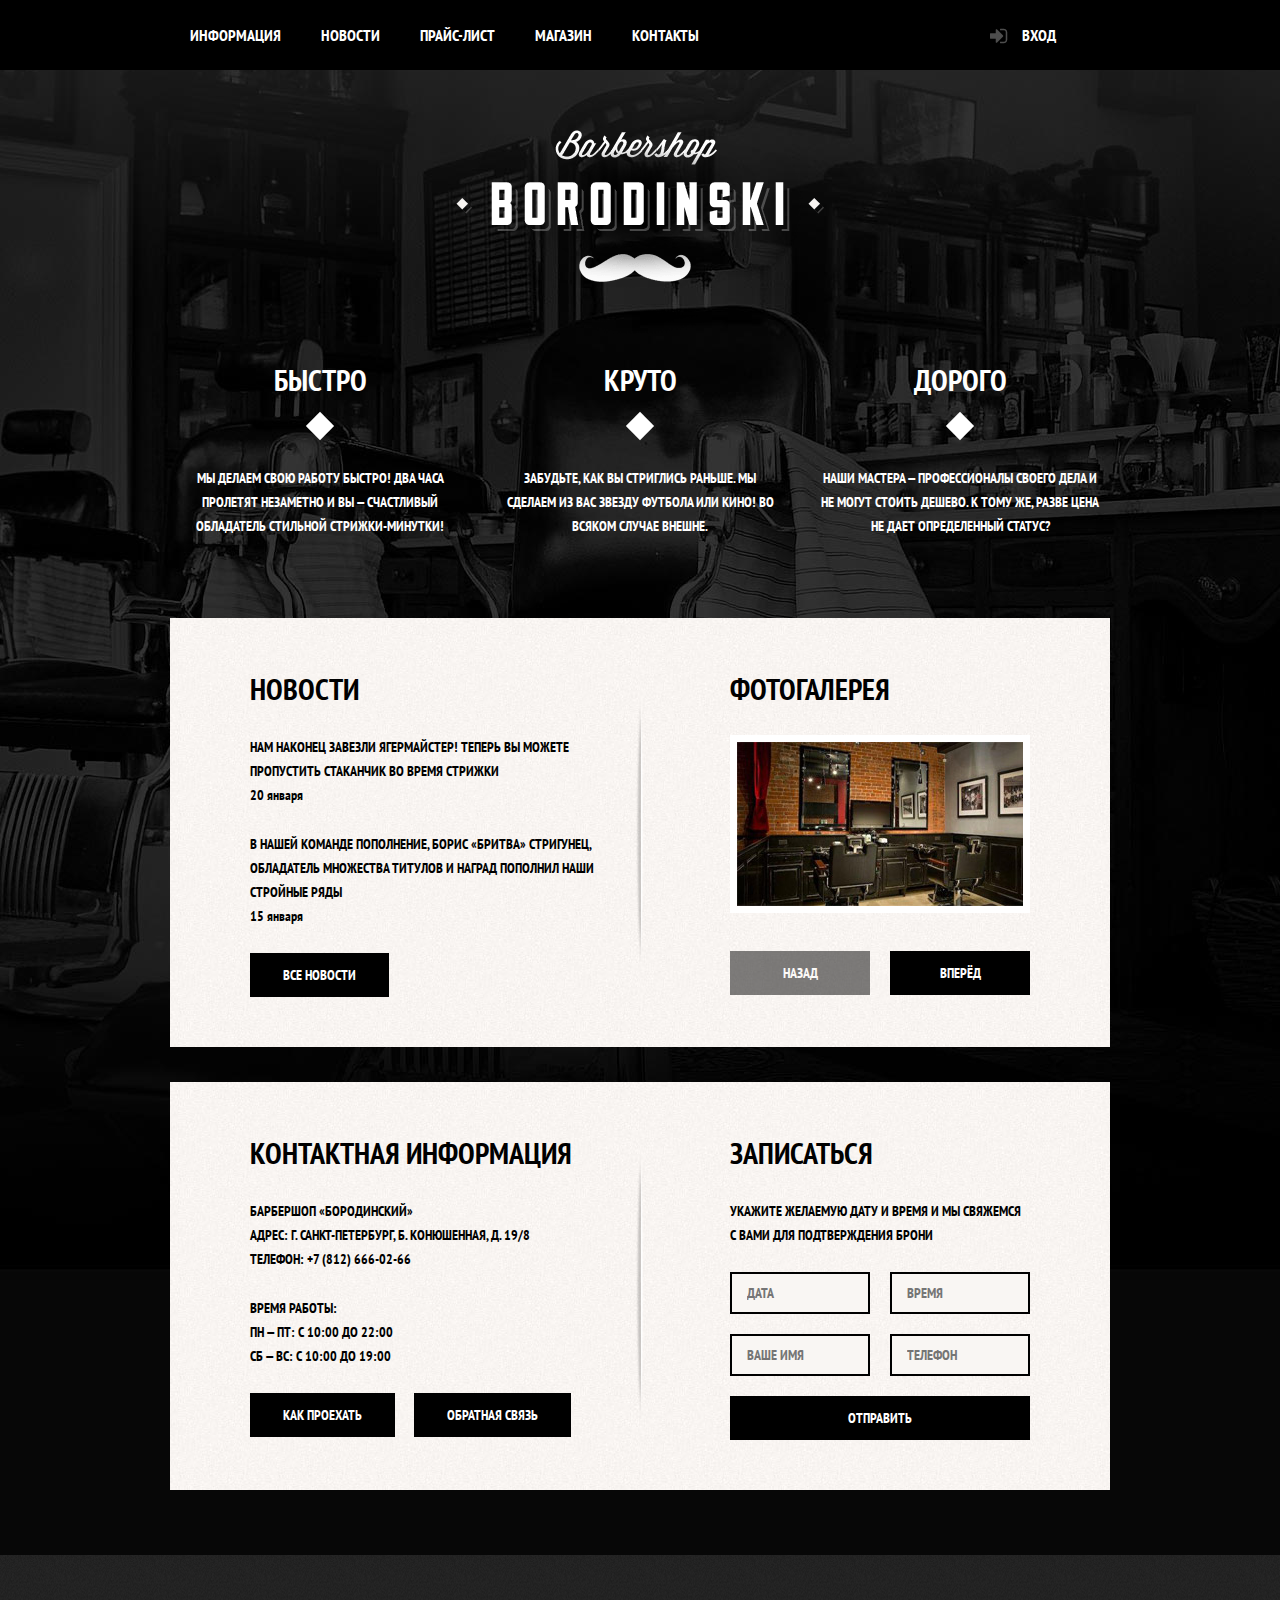
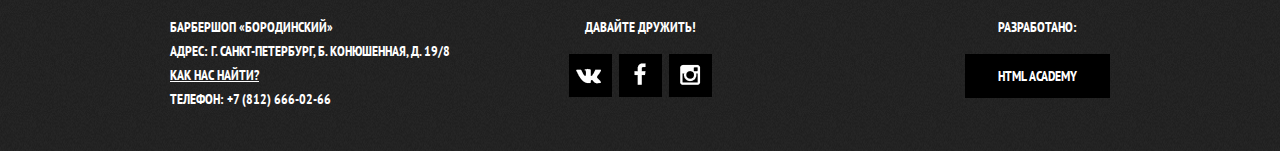
<file: index.html>
<!DOCTYPE html>
<html lang="ru">
  <head>
    <meta charset="utf-8">
    <title>Барбершоп «Бородинский»</title>
    <link href="https://fonts.googleapis.com/css?family=PT+Sans+Narrow:400,700&amp;subset=cyrillic" rel="stylesheet">
    <link rel="stylesheet" href="css/normalize.css">
    <link rel="stylesheet" href="css/style.css">
  </head>
  <body>

    <!-- HEADER -->
    <header class="main-header">
      <div class="container clearfix">
        <nav class="main-navigation">
          <ul>
            <li><a href="#">Информация</a></li>
            <li><a href="#">Новости</a></li>
            <li><a href="price.html">Прайс-лист</a></li>
            <li><a href="catalog.html">Магазин</a></li>
            <li><a href="#">Контакты</a></li>
          </ul>
        </nav>
        <div class="user-block">
          <a href="#" class="login">Вход</a>
        </div>
      </div>
    </header>

    <!-- MAIN SECTION -->
    <main class="container">
      <div class="index-logo">
        <img src="img/logo-main.png" width="368" height="204" alt="Барбершоп «Бородинский»">
      </div>

      <!-- FEATURES SECTION -->
      <section class="features clearfix">
        <div class="features-item">
          <b class="features-name">Быстро</b>
          <p>Мы делаем свою работу быстро! Два часа пролетят незаметно и вы — счастливый обладатель стильной стрижки-минутки!</p>
        </div>
        <div class="features-item">
          <b class="features-name">Круто</b>
          <p>Забудьте, как вы стриглись раньше. Мы сделаем из вас звезду футбола или кино! Во всяком случае внешне.</p>
        </div>
        <div class="features-item">
          <b class="features-name">Дорого</b>
          <p>Наши мастера — профессионалы своего дела и не могут стоить дешево. К тому же, разве цена не дает определенный статус?</p>
        </div>
      </section>

      <!-- NEWS AND GALLARY SECTION -->
      <section class="index-content clearfix">
        <div class="index-content-left">
          <h2 class="index-content-title">Новости</h2>
          <ul class="news-preview">
            <li>
              <p>Нам наконец завезли Ягермайстер! Теперь вы можете пропустить стаканчик во время стрижки</p>
              <time datetime="2017-01-20">20 января</time>
            </li>
            <li>
              <p>В нашей команде пополнение, Борис «Бритва» Стригунец, обладатель множества титулов и наград пополнил наши стройные ряды</p>
              <time datetime="2017-01-15">15 января</time>
            </li>
          </ul>
          <a href="#" class="btn">Все новости</a>
        </div>
        <div class="index-content-right">
          <h2 class="index-content-title">Фотогалерея</h2>
          <div class="gallery">
            <figure class="gallery-content">
              <img src="img/gallery-1.jpg" width="86" height="164" alt="Весьма брутальный интерьер">
            </figure>
            <button class="btn gallery-prev disabled" type="button">Назад</button>
            <button class="btn gallery-next" type="button">Вперёд</button>
          </div>
        </div>
      </section>

      <!-- CONTACT AND APPOINTMENT SECTION -->
      <section class="index-content clearfix">
        <div class="index-content-left">
          <h2 class="index-content-title">Контактная информация</h2>
          <p>
            Барбершоп «Бородинский»<br>
            Адрес: г. Санкт-Петербург, Б. Конюшенная, д. 19/8<br>
            Телефон: +7 (812) 666-02-66
          </p>
          <p>
            Время работы:<br>
            пн — пт: с 10:00 до 22:00<br>
            сб — вс: с 10:00 до 19:00
          </p>
          <a href="#" class="btn">Как проехать</a>
          <a href="#" class="btn">Обратная связь</a>
        </div>
        <div class="index-content-right">
          <h2 class="index-content-title">Записаться</h2>
          <p>Укажите желаемую дату и время и мы свяжемся с вами для подтверждения брони</p>
          <form action="https://echo.htmlacademy.ru" class="appointment-form" method="post">
            <input type="text" name="date" value="" placeholder="Дата">
            <input type="text" name="time" value="" placeholder="Время">
            <input type="text" name="name" value="" placeholder="Ваше имя">
            <input type="tel" name="phone" value="" placeholder="Телефон">
            <button class="btn" type="submit">Отправить</button>
          </form>
        </div>
      </section>
    </main>

    <!-- FOOTER -->
    <footer class="main-footer">
      <div class="container clearfix">
        <div class="footer-contact">
          Барбершоп «Бородинский»<br>
          Адрес: г. Санкт-Петербург, Б. Конюшенная, д. 19/8<br>
          <a href="#">Как нас найти?</a><br>
          Телефон: +7 (812) 666-02-66
        </div>
        <div class="footer-social">
          <p>Давайте дружить!</p>
          <a href="#" class="social-btn social-btn-vk">Вконтакте</a>
          <a href="#" class="social-btn social-btn-fb">Фейсбук</a>
          <a href="#" class="social-btn social-btn-inst">Инстаграм</a>
        </div>
        <div class="footer-copyright">
          <p>Разработано:</p>
          <a href="https://htmlacademy.ru" class="btn">HTML Academy</a>
        </div>
      </div>
    </footer>

  </body>
</html>
</file>
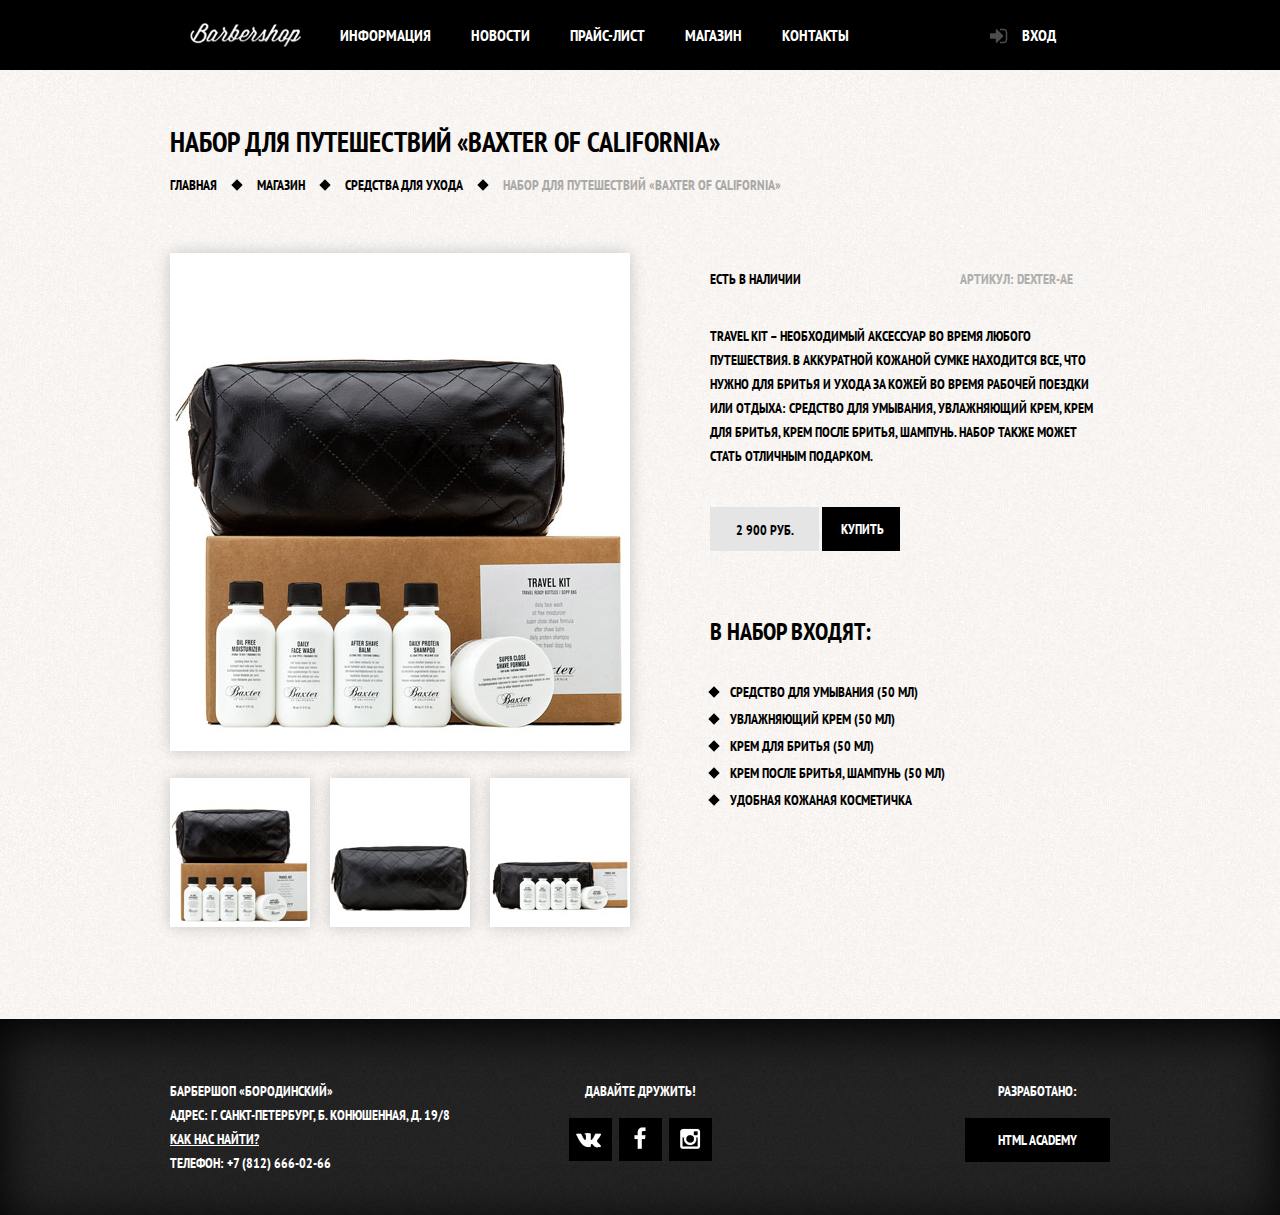
<file: catalog-item.html>
<!DOCTYPE html>
<html lang="ru">
  <head>
    <meta charset="utf-8">
    <title>Барбершоп «Бородинский»</title>
    <link href="https://fonts.googleapis.com/css?family=PT+Sans+Narrow:400,700&amp;subset=cyrillic" rel="stylesheet">
    <link rel="stylesheet" href="css/normalize.css">
    <link rel="stylesheet" href="css/style.css">
  </head>
  <body class="not-main">

    <!-- HEADER -->
    <header class="main-header">
      <div class="container clearfix">
        <div class="header-logo">
          <a href="index.html">
            <img src="img/logo-small.png" alt="Барбершоп «Бородинский»" width="111" height="24">
          </a>
        </div>
        <nav class="main-navigation">
          <ul>
            <li><a href="#">Информация</a></li>
            <li><a href="#">Новости</a></li>
            <li><a href="price.html">Прайс-лист</a></li>
            <li><a href="catalog.html">Магазин</a></li>
            <li><a href="#">Контакты</a></li>
          </ul>
        </nav>
        <div class="user-block">
          <a href="#" class="login">Вход</a>
        </div>
      </div>
    </header>

    <!-- MAIN SECTION -->
    <main class="container clearfix">

      <h1>Набор для путешествий «Baxter of California»</h1>
      <ul class="breadcrumbs">
        <li><a href="index.html">Главная</a></li>
        <li><a href="catalog.html">Магазин</a></li>
        <li><a href="#">Средства для ухода</a></li>
        <li><a class="active">Набор для путешествий «Baxter of California»</a></li>
      </ul>

      <div class="content-wrapper clearfix">

        <!-- GALLERY -->
        <div class="items-gallery">
          <img src="img/shop-item-1-big.jpg" width="460" height="498" class="main-image" alt="">
          <div class="small-pictures">
            <img src="img/shop-item-1-small-1.jpg" width="140" height="149" alt="">
            <img src="img/shop-item-1-small-2.jpg" width="140" height="149" alt="">
            <img src="img/shop-item-1-small-3.jpg" width="140" height="149" alt="">
          </div>
        </div>

        <!-- MAIN SECTION -->
        <section class="description">
          <p class="product-available">Есть в наличии</p>
          <p class="product-id">Артикул: Dexter-AE</p>
          <p class="product-text">Travel Kit – необходимый аксессуар во время любого путешествия. В аккуратной кожаной сумке находится все, что нужно для бритья и ухода за кожей во время рабочей поездки или отдыха: средство для умывания, увлажняющий крем, крем для бритья, крем после бритья, шампунь. Набор также может стать отличным подарком.</p>
          <span class="price">2 900 руб.</span>
          <a href="#" class="btn">Купить</a>
          <h2 class="package-title">В набор входят:</h2>
          <ul class="package">
            <li>Средство для умывания (50 мл)</li>
            <li>Увлажняющий крем (50 мл)</li>
            <li>Крем для бритья (50 мл)</li>
            <li>Крем после бритья, шампунь (50 мл)</li>
            <li>Удобная кожаная косметичка</li>
          </ul>
        </section>
      </div>

    </main>

    <!-- FOOTER -->
    <footer class="main-footer">
      <div class="container clearfix">
        <div class="footer-contact">
          Барбершоп «Бородинский»<br>
          Адрес: г. Санкт-Петербург, Б. Конюшенная, д. 19/8<br>
          <a href="#">Как нас найти?</a><br>
          Телефон: +7 (812) 666-02-66
        </div>
        <div class="footer-social">
          <p>Давайте дружить!</p>
          <a href="#" class="social-btn social-btn-vk">Вконтакте</a>
          <a href="#" class="social-btn social-btn-fb">Фейсбук</a>
          <a href="#" class="social-btn social-btn-inst">Инстаграм</a>
        </div>
        <div class="footer-copyright">
          <p>Разработано:</p>
          <a href="https://htmlacademy.ru" class="btn">HTML Academy</a>
        </div>
      </div>
    </footer>

  </body>
</html>
</file>
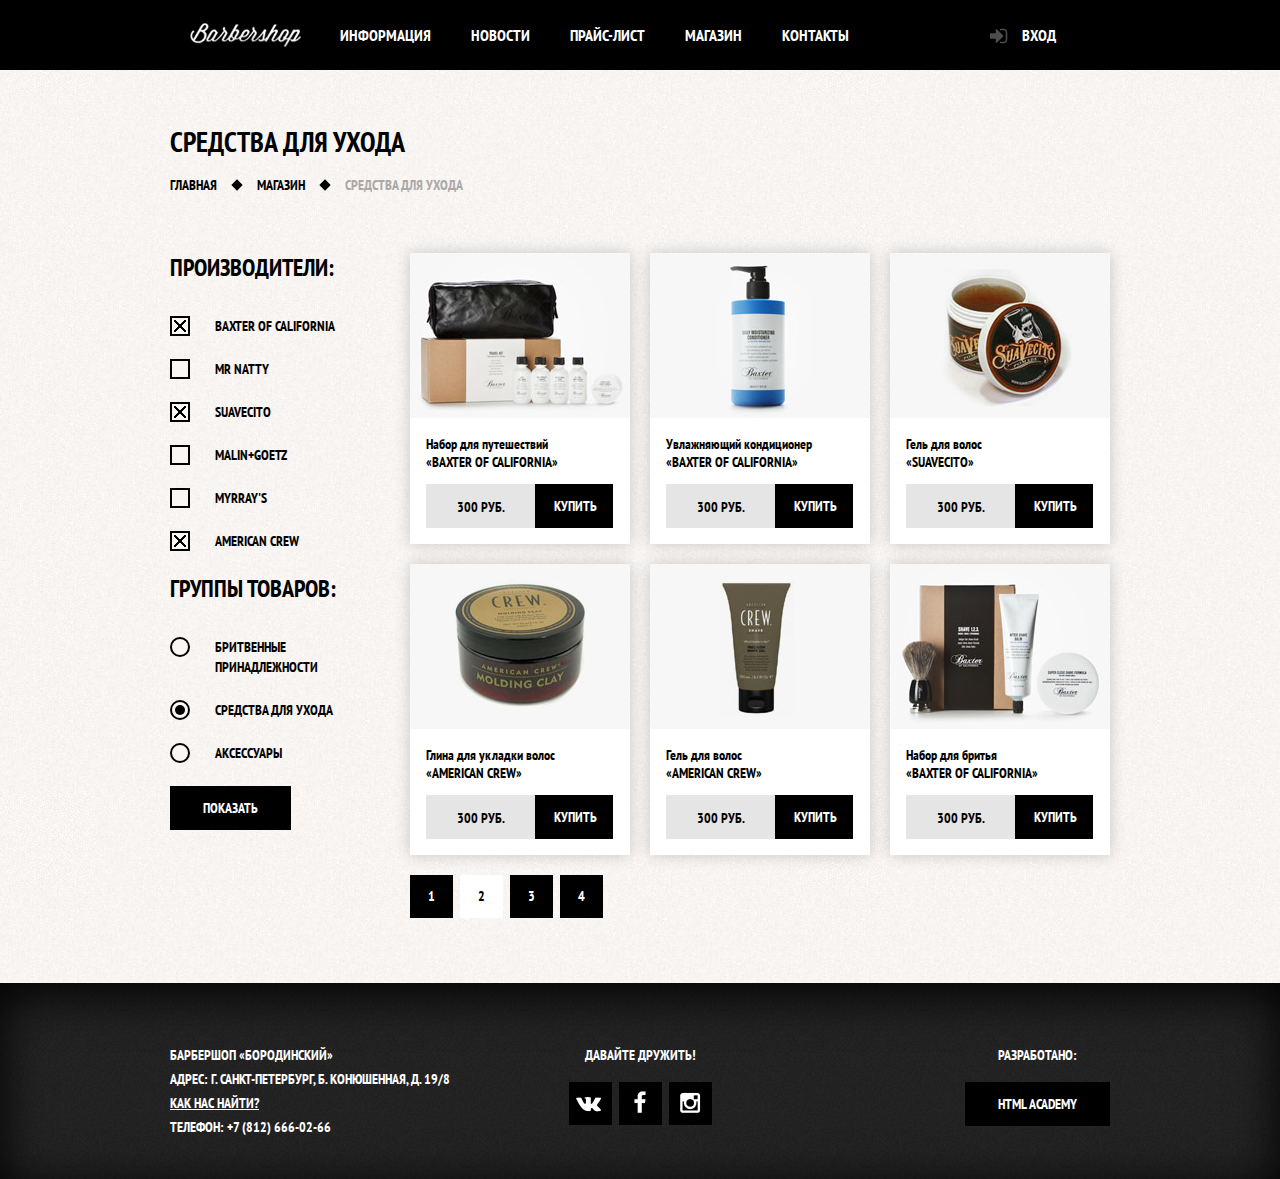
<file: catalog.html>
<!DOCTYPE html>
<html lang="ru">
  <head>
    <meta charset="utf-8">
    <title>Барбершоп «Бородинский»</title>
    <link href="https://fonts.googleapis.com/css?family=PT+Sans+Narrow:400,700&amp;subset=cyrillic" rel="stylesheet">
    <link rel="stylesheet" href="css/normalize.css">
    <link rel="stylesheet" href="css/style.css">
  </head>
  <body class="not-main">

    <!-- HEADER -->
    <header class="main-header">
      <div class="container clearfix">
        <div class="header-logo">
          <a href="index.html">
            <img src="img/logo-small.png" alt="Барбершоп «Бородинский»" width="111" height="24">
          </a>
        </div>
        <nav class="main-navigation">
          <ul>
            <li><a href="#">Информация</a></li>
            <li><a href="#">Новости</a></li>
            <li><a href="price.html">Прайс-лист</a></li>
            <li><a>Магазин</a></li>
            <li><a href="#">Контакты</a></li>
          </ul>
        </nav>
        <div class="user-block">
          <a href="#" class="login">Вход</a>
        </div>
      </div>
    </header>

    <!-- MAIN SECTION -->
    <main class="container">

      <h1>Средства для ухода</h1>
      <ul class="breadcrumbs">
        <li><a href="index.html">Главная</a></li>
        <li><a href="catalog.html">Магазин</a></li>
        <li><a class="active">Средства для ухода</a></li>
      </ul>



      <div class="content-wrapper clearfix">
        <!-- LEFT MENU WITH FILTERS-->
        <form class="main-filter" action="#" method="get">
          <div class="manufacturers">
            <h2>Производители:</h2>
            <input type="checkbox" id="manufacurers-item-1" checked>
            <label for="manufacurers-item-1">Baxter of California</label>
            <input type="checkbox" id="manufacurers-item-2">
            <label for="manufacurers-item-2">Mr Natty</label>
            <input type="checkbox" id="manufacurers-item-3" checked>
            <label for="manufacurers-item-3">Suavecito</label>
            <input type="checkbox" id="manufacurers-item-4">
            <label for="manufacurers-item-4">Malin+Goetz</label>
            <input type="checkbox" id="manufacurers-item-5">
            <label for="manufacurers-item-5">Myrray's</label>
            <input type="checkbox" id="manufacurers-item-6" checked>
            <label for="manufacurers-item-6">American Crew</label>
          </div>
          <div class="goods-groups">
            <h2>Группы товаров:</h2>
            <input type="radio" name="goods" id="goods-item-1" value="shave">
            <label for="goods-item-1">Бритвенные принадлежности</label>
            <input type="radio" name="goods" id="goods-item-2" value="care" checked>
            <label for="goods-item-2">Средства для ухода</label>
            <input type="radio" name="goods" id="goods-item-3" value="accessory">
            <label for="goods-item-3">Аксессуары</label>
          </div>
          <button class="btn" type="submit">Показать</button>
        </form>

        <!-- MAIN CATALOG -->
        <section class="catalog-items">
          <div class="content-wrapper clearfix">
            <div class="catalog-item">
              <a href="catalog-item.html">
                <img src="img/shop-item-1.jpg" width="220" height="165" alt="">
                <p>Набор для путешествий</p><p>«Baxter of California»</p>
              </a>
              <span class="price">300 руб.</span><a href="#" class="btn">Купить</a>
            </div>
            <div class="catalog-item">
              <img src="img/shop-item-2.jpg" width="220" height="165" alt="">
              <p>Увлажняющий кондиционер</p><p>«Baxter of California»</p>
              <span class="price">300 руб.</span><a href="#" class="btn">Купить</a>
            </div>
            <div class="catalog-item">
              <img src="img/shop-item-3.jpg" width="220" height="165" alt="">
              <p>Гель для волос</p><p>«SUAVECITO»</p>
              <span class="price">300 руб.</span><a href="#" class="btn">Купить</a>
            </div>
            <div class="catalog-item">
              <img src="img/shop-item-4.jpg" width="220" height="165" alt="">
              <p>Глина для укладки волос</p><p>«American crew»</p>
              <span class="price">300 руб.</span><a href="#" class="btn">Купить</a>
            </div>
            <div class="catalog-item">
              <img src="img/shop-item-5.jpg" width="220" height="165" alt="">
              <p>Гель для волос</p><p>«AMERICAN CREW»</p>
              <span class="price">300 руб.</span><a href="#" class="btn">Купить</a>
            </div>
            <div class="catalog-item">
              <img src="img/shop-item-6.jpg" width="220" height="165" alt="">
              <p>Набор для бритья</p><p>«Baxter of California»</p>
              <span class="price">300 руб.</span><a href="#" class="btn">Купить</a>
            </div>
          </div>

          <!-- NUMBERS OF PAGES -->
          <div class="pages-number">
            <ul>
              <li><a href="#" class="btn page-btn">1</a></li>
              <li><a class="btn page-btn current">2</a></li>
              <li><a href="#" class="btn page-btn">3</a></li>
              <li><a href="#" class="btn page-btn">4</a></li>
            </ul>
          </div>
        </section>
      </div>


    </main>

    <!-- FOOTER -->
    <footer class="main-footer">
      <div class="container clearfix">
        <div class="footer-contact">
          Барбершоп «Бородинский»<br>
          Адрес: г. Санкт-Петербург, Б. Конюшенная, д. 19/8<br>
          <a href="#">Как нас найти?</a><br>
          Телефон: +7 (812) 666-02-66
        </div>
        <div class="footer-social">
          <p>Давайте дружить!</p>
          <a href="#" class="social-btn social-btn-vk">Вконтакте</a>
          <a href="#" class="social-btn social-btn-fb">Фейсбук</a>
          <a href="#" class="social-btn social-btn-inst">Инстаграм</a>
        </div>
        <div class="footer-copyright">
          <p>Разработано:</p>
          <a href="https://htmlacademy.ru" class="btn">HTML Academy</a>
        </div>
      </div>
    </footer>

  </body>
</html>
</file>
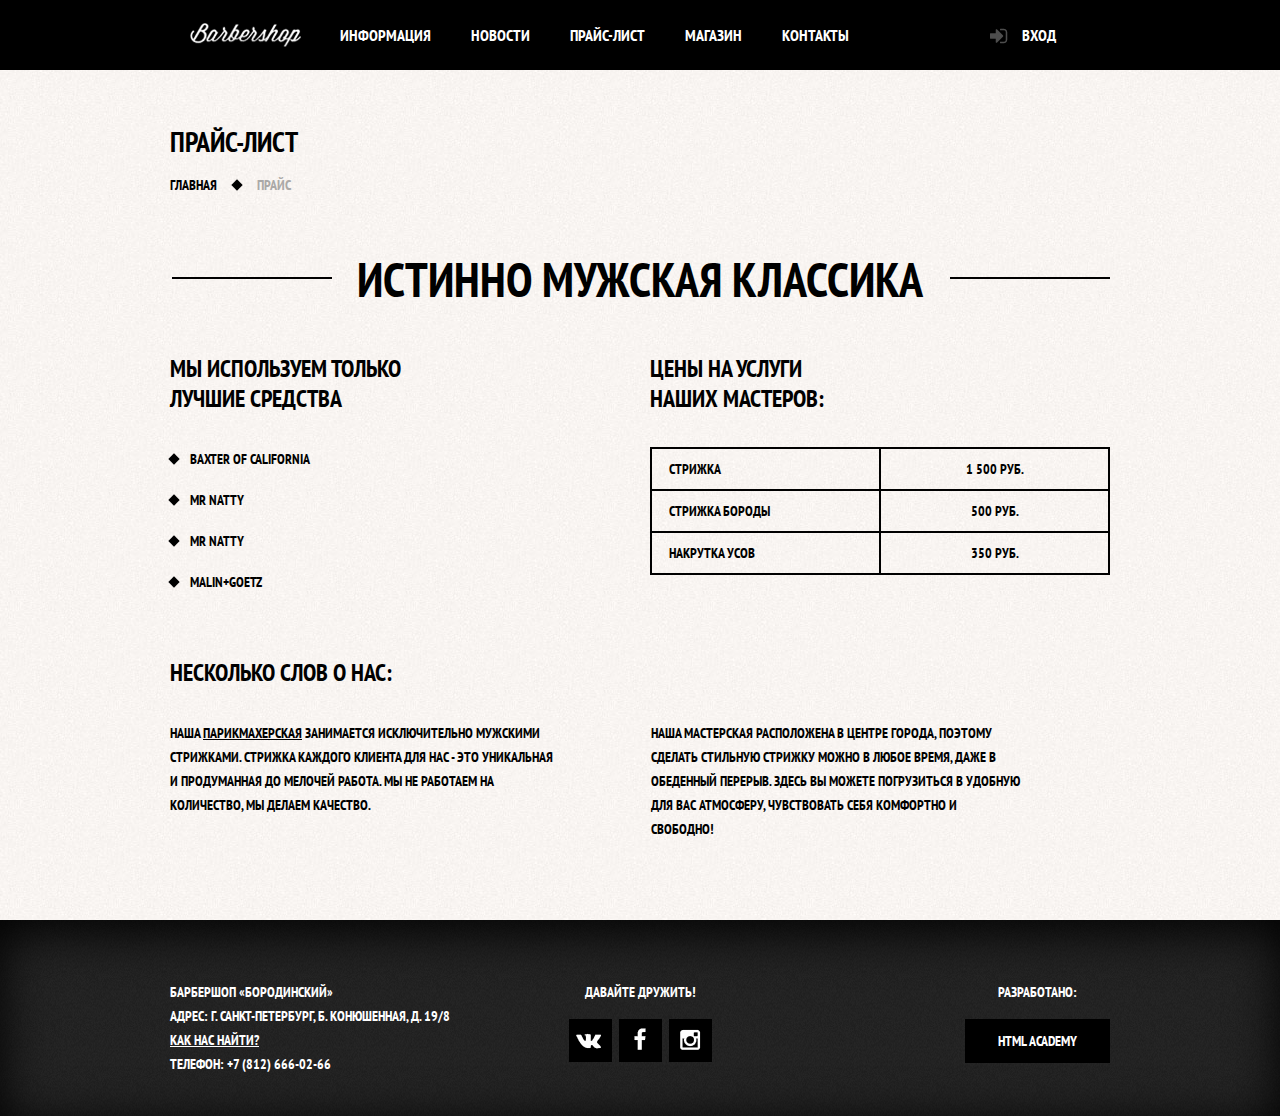
<file: price.html>
<!DOCTYPE html>
<html lang="ru">
  <head>
    <meta charset="utf-8">
    <title>Барбершоп «Бородинский»</title>
    <link href="https://fonts.googleapis.com/css?family=PT+Sans+Narrow:400,700&amp;subset=cyrillic" rel="stylesheet">
    <link rel="stylesheet" href="css/normalize.css">
    <link rel="stylesheet" href="css/style.css">
  </head>
  <body class="not-main">

    <!-- HEADER -->
    <header class="main-header">
      <div class="container clearfix">
        <div class="header-logo">
          <a href="index.html">
            <img src="img/logo-small.png" alt="Барбершоп «Бородинский»" width="111" height="24">
          </a>
        </div>
        <nav class="main-navigation">
          <ul>
            <li><a href="#">Информация</a></li>
            <li><a href="#">Новости</a></li>
            <li><a>Прайс-лист</a></li>
            <li><a href="catalog.html">Магазин</a></li>
            <li><a href="#">Контакты</a></li>
          </ul>
        </nav>
        <div class="user-block">
          <a href="#" class="login">Вход</a>
        </div>
      </div>
    </header>

    <!-- MAIN SECTION -->
    <main class="container clearfix">

      <h1>Прайс-лист</h1>
      <ul class="breadcrumbs">
        <li><a href="index.html">Главная</a></li>
        <li><a class="active">Прайс</a></li>
      </ul>


      <b class="main-title">Истинно мужская классика</b>

      <!-- BEST COSMETICS PRODUCT -->
      <div class="clearfix">
        <section class="best-tools">
          <h2 class="tools-title">Мы используем только лучшие средства</h2>
          <ul class="tools-list">
            <li>Baxter of California</li>
            <li>Mr Natty</li>
            <li>Mr Natty</li>
            <li>Malin+Goetz</li>
          </ul>
        </section>

        <!-- PRICE-LIST TABLE -->
        <section class="price-list">
          <h2 class="price-title">Цены на услуги наших мастеров:</h2>
          <table>
            <tr>
              <td>Стрижка</td>
              <td class="td-price">1 500 руб.</td>
            </tr>
            <tr>
              <td>Стрижка бороды</td>
              <td class="td-price">500 руб.</td>
            </tr>
            <tr>
              <td>Накрутка усов</td>
              <td class="td-price">350 руб.</td>
            </tr>
          </table>
        </section>
      </div>
      <!-- ABOUT US -->
      <section class="about">
        <h2 class="about-title">Несколько слов о нас:</h2>
        <p>Наша <a href="#">парикмахерская</a> занимается исключительно мужскими стрижками. Стрижка каждого клиента для нас - это уникальная и продуманная до мелочей работа. Мы не работаем на количество, мы делаем качество.</p>
        <p>Наша мастерская расположена в центре города, поэтому сделать стильную стрижку можно в любое время, даже в обеденный перерыв. Здесь вы можете погрузиться в удобную для вас атмосферу, чувствовать себя комфортно и свободно!</p>
      </section>

    </main>

    <!-- FOOTER -->
    <footer class="main-footer">
      <div class="container clearfix">
        <div class="footer-contact">
          Барбершоп «Бородинский»<br>
          Адрес: г. Санкт-Петербург, Б. Конюшенная, д. 19/8<br>
          <a href="#">Как нас найти?</a><br>
          Телефон: +7 (812) 666-02-66
        </div>
        <div class="footer-social">
          <p>Давайте дружить!</p>
          <a href="#" class="social-btn social-btn-vk">Вконтакте</a>
          <a href="#" class="social-btn social-btn-fb">Фейсбук</a>
          <a href="#" class="social-btn social-btn-inst">Инстаграм</a>
        </div>
        <div class="footer-copyright">
          <p>Разработано:</p>
          <a href="https://htmlacademy.ru" class="btn">HTML Academy</a>
        </div>
      </div>
    </footer>

  </body>
</html>
</file>
<file: css/style.css>
body {
  min-width: 960px;
}

body {
  font-size: 14px;
  line-height: 24px;
  color: #ffffff;
  font-weight: 700;
  font-family: "PT Sans Narrow", Arial, sans-serif;
  text-transform: uppercase;

  background: #000000 url(../img/bg-main.jpg) no-repeat center top;
}

h2 {
  margin-bottom: 33px;
  margin-top: 0;
  font-size: 24px;
  line-height: 30px;
}

p > a {
  color: inherit;
}

.container {
  width: 940px;
  padding: 0 10px;
  margin: 0 auto;
}

.clearfix::after {
  content: " ";
  display: table;
  clear: both;
}

.main-header {
  margin-bottom: 60px;

  color: #ffffff;

  background-color: #000000;
}

.header-logo {
  float: left;

  width: 150px;
}

.header-logo a {
  display: block;
  padding-top: 23px;
  padding-bottom: 16px;
  padding-left: 20px;
}

.header-logo a:hover {
  background-color: #242424;
}

.main-navigation {
  width: 630px;
  float: left;
}

.main-navigation a {
  display: block;
  padding: 25px 20px;

  color: #ffffff;
  text-decoration: none;
}

.main-navigation a:hover {
  background-color: #242424;
}

.main-navigation ul {
  margin: 0;
  padding: 0;

  font-size: 0;
  list-style: none;
}

.main-navigation li {
  display: inline-block;
  vertical-align: top;
  font-size: 16px;
  line-height: 20px;
}

.user-block {
  float: right;
  min-width: 140px;
}

.login {
  position: relative;

  display: inline-block;
  padding: 25px 20px;
  padding-left: 52px;

  font-size: 16px;
  line-height: 20px;
  vertical-align: top;
  color: #ffffff;
  text-decoration: none;
}

.login::before {
  content: "";
  position: absolute;
  top: 28px;
  left: 20px;

  width: 18px;
  height: 16px;

  background: transparent url(../img/sprite.png) no-repeat;
  background-position: -5px -27px;;
  opacity: 0.3;
}

.login:hover::before {
  opacity: 1;
}

.login:hover {
  background-color: #242424;
}

.index-logo {
  width: 368px;
  height: 204px;
  margin: 0 auto;
  margin-bottom: 25px;
}

.index-logo img {
  width: 368px;
  height: 204px;
}

.breadcrumbs {
  margin: 0;
  margin-bottom: 56px;
  padding: 0;
  font-size: 0;
}

.breadcrumbs li {
  position: relative;
  display: inline-block;
  margin-right: 40px;
  vertical-align: top;
  font-size: 14px;
}

.breadcrumbs a {
  color: #000000;
  text-decoration: none;
}

.breadcrumbs .active {
  color: #aba9a7;
}

.breadcrumbs li:nth-child(n+2)::before {
  content: "";

  position: absolute;
  top: 8px;
  left: -24px;

  display: block;
  width: 8px;
  height: 8px;

  background-color: #000000;
  transform: rotate(45deg);
}

.features {
  margin-bottom: 80px;
}

.features-item {
  float: left;
  width: 300px;
  margin-right: 20px;

  text-align: center;
}

.features-name {
  position: relative;

  display: block;
  margin-bottom: 30px;
  padding-bottom: 35px;

  font-size: 30px;
  line-height: 42px;
}

.features-name::after {
  content: "";
  position: absolute;
  bottom: 0;
  left: 50%;

  display: block;
  width: 20px;
  height: 20px;
  margin-left: -10px;

  background-color: #ffffff;
  transform: rotate(45deg);
}

.features-item p {
  margin: 10px;
  margin-bottom: 0;
}

.features-item:last-child {
  margin-right: 0;
}
.index-content {
  padding: 50px 80px;
  margin-bottom: 35px;

  color: #000000;

  background:
    url(../img/index-content-shadow.png) no-repeat center,
    #f8f5f2 url(../img/bg-main-pattern.jpg);
}

.index-content-left {
  float: left;
  width: 380px;
}

.index-content-right {
  float: right;
  width: 300px;
}

.index-content-title {
  margin: 0;
  margin-bottom: 25px;

  font-size: 30px;
  line-height: 42px;
}

.index-content p {
  margin: 0;
  margin-bottom: 25px;
}

.news-preview {
  margin: 0;
  padding: 0;
  padding-right: 25px;

  list-style: none;
}

.news-preview li {
  margin-bottom: 25px;
}

.news-preview p {
  margin-bottom: 0;
}

.news-preview time {
  text-transform: none;
}

.btn {
  display: inline-block;
  margin-right: 16px;
  padding: 10px 33px;

  font-weight: 700;
  font-size: 14px;
  line-height: 24px;
  font-family: "PT Sans Narrow", Arial, sans-serif;
  color: #ffffff;
  vertical-align: top;
  text-align: center;
  text-transform: uppercase;
  text-decoration: none;

  color: #ffffff;
  background-color: #000000;
  border: none;
  cursor: pointer;
}

.btn.disabled,
.btn:disabled {
  cursor: default;
  opacity: 0.5;
}

.btn.disabled:hover,
.btn:disabled:hover {
  background-color: #000000;
}

.btn:hover,
.btn:active {
  background-color: #663d15;
}

.gallery {
  position: relative;

  height: 260px;
}

.gallery-content {
  height: 164px;
  margin: 0;

  background-color: #cccccc;
  border: 7px solid #ffffff;
}

.gallery-content img {
  width: 286px;
  height: 164px;
}

.gallery .btn {
  position: absolute;
  bottom: 0;

  width: 140px;
  margin: 0;
}

.gallery-prev {
  left: 0;
}

.gallery-next {
  right: 0;
}

.appointment-form input {
  float: left;
  width: 106px;
  margin-right: 20px;
  margin-bottom: 20px;
  padding: 7px 15px;

  font: inherit;
  color: inherit;
  text-transform: inherit;


  background-color: #f9f6f3;
  border: 2px solid #000000;
}

.appointment-form input:nth-child(2n) {
  margin-right: 0;
}

.appointment-form .btn {
  clear: both;
  width: 100%;
}

.appointment-form input:focus {
  border: 2px solid #663d15;
}


/* FOOTER */
.main-footer {
  margin-top: 65px;
  padding-top: 60px;
  padding-bottom: 40px;

  color: #ffffff;
  background: #252525 url(../img/black-pattern.png);
}

.not-main .main-footer {
  box-shadow: inset 0 10px 50px 0 black;
}

.footer-contact {
  float: left;
  width: 320px;
  margin-right: 60px;
}

.footer-contact a {
  color: #ffffff;
}

.footer-contact a:hover {
  text-decoration: none;
}

.footer-social {
  float: left;
  width: 180px;

  text-align: center;
}

.footer-social p {
  margin: 0;
  margin-bottom: 15px;
}

.social-btn {
  display: inline-block;
  width: 43px;
  height: 43px;
  margin: 0 2px;

  font-size: 0;
  vertical-align: top;
  text-decoration: none;

  background: #000000 url(../img/sprite.png) no-repeat center;

  transition:
  background-position 0.5s,
  background-color 0.5s;
}

.social-btn:hover {
  background-color: #ffffff;
}

.social-btn-vk {
  background-position: 2px -165px;
}

.social-btn-fb {
  background-position: 10px -44px;
}

.social-btn-inst {
  background-position: 6px -107px;
}

.social-btn-vk:hover {
  background-position: 2px -190px;
}

.social-btn-fb:hover {
  background-position: 10px -76px;
}

.social-btn-inst:hover {
  background-position: 6px -138px;
}

.footer-copyright {
  float: right;
  max-width: 180px;
}

.footer-copyright p {
  margin: 0;
  margin-bottom: 15px;

  text-align: center;
}

.footer-copyright .btn {
  margin-right: 0;
}

.footer-copyright .btn:hover {
  color: #000000;

  background-color: #ffffff;

  transition:
  background-position 1s,
  background-color 1s;
}

/* CATALOG-ITEM */

.not-main {
  margin: 0;
  background: #f8f5f2 url(../img/bg-main-pattern.jpg);
  color: #000000;
}

.items-gallery {
  float: left;
  width: 500px;
}

.description {
  float: right;
  width: 400px;
}

.items-gallery img {
  margin-bottom: 20px;
  box-shadow: 0px 0px 15px 0px rgba(00, 01, 01, 0.2);
}

.small-pictures img {
  margin-right: 17px;
}

.product-available {
  float: left;
  width: 100px;

  margin-bottom: 33px;
}

.product-id {
  float: right;
  width: 150px;

  color: #aeaeae;
}

.product-text {
  clear: both;
  width: 390px;

  margin-bottom: 39px;
}

.price {
  display: inline-block;
  margin-bottom: 66px;
  padding-top: 11px;
  padding-bottom: 12px;
  width: 109px;
  height: 21px;

  text-align: center;
  vertical-align: top;
  background-color: #e5e5e5;
}

.description .btn {
  box-sizing: border-box;
  padding-left: 19px;
  padding-right: 17px;
  width: 78px;
}

.package li {
  position: relative;
  margin-bottom: 3px;
  padding-left: 20px;
  list-style: none;
}

.package li::before {
  content: "";

  position: absolute;
  top: 8px;
  left: 0px;

  display: block;
  width: 8px;
  height: 8px;

  background-color: #000000;
  transform: rotate(45deg);
}

/* PRICE-LIST */
.best-tools {
  float: left;
  margin-bottom: 47px;
  width: 400px;
}

.price-list {
  float: right;
  width: 460px;
}

.main-title {
  position: relative;
  display: block;

  padding-bottom: 49px;

  text-align: center;
  font-size: 48px;
  line-height: 48px;
}

.main-title::before {
  content: "";

  position: relative;
  left: 2px;
  top: 24px;

  display: block;
  width: 160px;
  height: 2px;

  background-color: #000000;
}

.main-title::after {
  content: "";

  position: relative;
  right: -780px;
  top: -26px;

  display: block;
  width: 160px;
  height: 2px;

  background-color: #000000;
}

.tools-title {
  width: 240px
}

.price-title {
  width: 200px;
}

.package,
.tools-list {
  margin: 0;
  padding: 0;
}

.tools-list li {
  position: relative;
  margin-bottom: 17px;
  padding-left: 20px;
  list-style: none;
}

.tools-list li::before {
  content: "";

  position: absolute;
  top: 8px;
  left: 0px;

  display: block;
  width: 8px;
  height: 8px;

  background-color: #000000;
  transform: rotate(45deg);
}

.price-list table {
  width: 460px;
  border-collapse: collapse;
}

.price-list td {
  padding: 8px 17px;
  border: 2px solid #000000;
}

.td-price {
  width: 50%;
  vertical-align: middle;
  text-align: center;
}

.about p {
  margin-top: 0;
  display: inline-block;
  vertical-align: top;
}

.about p:first-of-type {
  width: 390px;
  padding-right: 88px;
}

.about p:last-of-type {
  width: 370px;
}

/* CATALOG */
.main-filter {
  float: left;
  width: 200px;
}

input[type="checkbox"] {
  display: none;
}

input[type="checkbox"] + label {
  position: relative;

  display: block;
  margin-bottom: 23px;
  padding-left: 45px;

  line-height: 20px;
  cursor: pointer;
}

input[type="checkbox"] + label::before {
  content: "";

  position: absolute;
  top: 0;
  left: 0;
  display: block;
  width: 16px;
  height: 16px;
  border: 2px solid #000000;
  background-color: #f9f6f3;
}

input[type="checkbox"]:checked + label::after {
  content: "";
  position: absolute;
  top: 4px;
  left: 4px;

  display: block;
  width: 12px;
  height: 12px;

  background-image: url(../img/sprite.png);
  background-repeat: no-repeat;
  background-position: -5px -5px;
}

input[type="radio"] {
  display: none;
}

input[type="radio"] + label {
  position: relative;

  display: block;
  margin-bottom: 23px;
  padding-left: 45px;

  line-height: 20px;
  cursor: pointer;
}

input[type="radio"] + label::before {
  content: "";

  position: absolute;
  top: 0;
  left: 0;
  display: block;
  width: 16px;
  height: 16px;
  border: 2px solid #000000;
  border-radius: 50%;
  background-color: #f9f6f3;
}

input[type="radio"]:checked + label::after {
  content: "";
  position: absolute;
  top: 5px;
  left: 5px;

  display: block;
  width: 10px;
  height: 10px;

  background-color: #000000;
  border-radius: 50%;
}

.catalog-item .btn {
  box-sizing: border-box;
  padding-left: 19px;
  padding-right: 17px;
  width: 78px;
}

.catalog-items {
  float: right;
  width: 700px;
}

.catalog-item {
  float: left;
  width: 220px;
  margin-right: 20px;
  margin-bottom: 20px;

  background-color: #ffffff;
  box-shadow: 0px 0px 15px 0px rgba(00, 01, 01, 0.2);
}

.catalog-item a:first-child {
  color: inherit;
  text-decoration: none;
}

.catalog-item p {
  margin-left: 16px;
  font-size: 14px;
  line-height: 18px;
}

.catalog-item p:first-of-type {
  margin-top: 10px;
  margin-bottom: 0px;

  text-transform: none;
}

.catalog-item p:last-of-type {
  margin-top: 0px;
  margin-bottom: 13px;
}

.catalog-item .price {
  margin-left: 16px;
  margin-bottom: 16px;
}

.catalog-item .btn {
  margin-right: 0;
}

.catalog-item:nth-child(3n) {
  margin-right: 0;
}

.pages-number ul {
  margin: 0;
  padding: 0;
  font-size: 0;
}

.pages-number li{
  display: inline-block;
  vertical-align: top;
  font-size: 14px;
}

.page-btn {
  box-sizing: border-box;
  margin-right: 7px;
  padding-left: 18px;
  padding-right: 22px;
  padding-top: 9px;
  padding-bottom: 11px;
  width: 43px;
  height: 43px;
}

.current {
  background-color: #ffffff;
  color: #000000;
}
</file>
